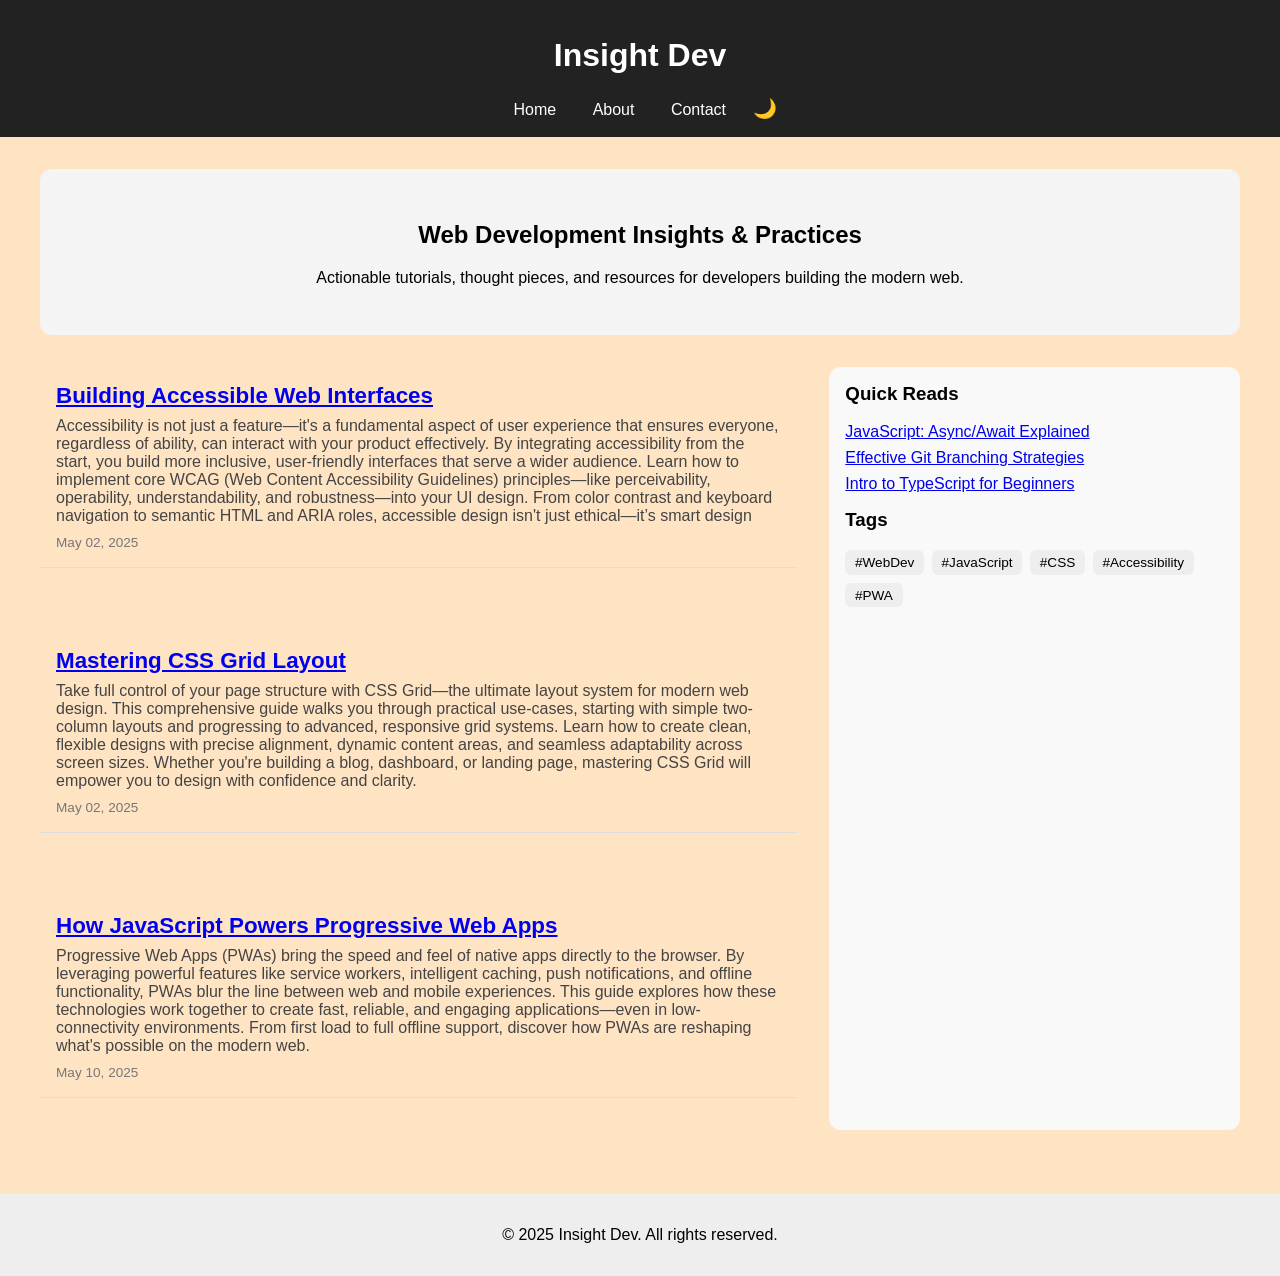
<file: index.html>
<!DOCTYPE html>
<html lang="en">
<head>
  <meta charset="UTF-8" />
  <meta name="viewport" content="width=device-width, initial-scale=1.0"/>
  <title>Home | Insight Dev Blog</title>
  <link rel="stylesheet" href="style.css" />
</head>
<body>
  <header>
    <h1>Insight Dev</h1>
    <nav>
      <a href="index.html">Home</a>
      <a href="about.html">About</a>
      <a href="contact.html">Contact</a>
      <button id="dark-toggle" aria-label="Toggle dark mode">🌙</button>

    </nav>
    
  </header>

  <main class="main-layout">
    <!-- Hero Banner -->
    <section class="hero">
      <h2>Web Development Insights & Practices</h2>
      <p>Actionable tutorials, thought pieces, and resources for developers building the modern web.</p>
    </section>

    <!-- Blog Posts -->
    <section class="content">
      <article class="post-preview">
        <h3><a href="post.html">Building Accessible Web Interfaces</a></h3>
        <p>Accessibility is not just a feature—it's a fundamental aspect of user experience that ensures everyone, regardless of ability, can interact with your product effectively.
          By integrating accessibility from the start, you build more inclusive, user-friendly interfaces that serve a wider audience. 
          Learn how to implement core WCAG (Web Content Accessibility Guidelines) principles—like perceivability, operability, understandability, and robustness—into your UI design. From color contrast and keyboard navigation to semantic HTML and ARIA roles, accessible design isn't just ethical—it’s smart design</p>
        <span class="date">May 02, 2025</span>
      </article>

      <article class="post-preview">
        <h3><a href="post.html">Mastering CSS Grid Layout</a></h3>
        <p>Take full control of your page structure with CSS Grid—the ultimate layout system for modern web design. 
           This comprehensive guide walks you through practical use-cases, starting with simple two-column layouts and progressing to advanced, responsive grid systems. Learn how to create clean, flexible designs with precise alignment, dynamic content areas, and seamless adaptability across screen sizes. 
           Whether you're building a blog, dashboard, or landing page, mastering CSS Grid will empower you to design with confidence and clarity.</p>
        <span class="date">May 02, 2025</span>
      </article>

      <article class="post-preview">
        <h3><a href="post.html">How JavaScript Powers Progressive Web Apps</a></h3>
        <p>Progressive Web Apps (PWAs) bring the speed and feel of native apps directly to the browser. 
           By leveraging powerful features like service workers, intelligent caching, push notifications, and offline functionality, PWAs blur the line between web and mobile experiences. 
           This guide explores how these technologies work together to create fast, reliable, and engaging applications—even in low-connectivity environments. From first load to full offline support, discover how PWAs are reshaping what's possible on the modern web.</p>
        <span class="date">May 10, 2025</span>
      </article>
    </section>

    <!-- Sidebar -->
    <aside class="sidebar">
      <h3>Quick Reads</h3>
      <ul>
        <li><a href="post.html">JavaScript: Async/Await Explained</a></li>
        <li><a href="post2.html">Effective Git Branching Strategies</a></li>
        <li><a href="post3.html">Intro to TypeScript for Beginners</a></li>
      </ul>

      <h3>Tags</h3>
      <div class="tags">
        <span>#WebDev</span>
        <span>#JavaScript</span>
        <span>#CSS</span>
        <span>#Accessibility</span>
        <span>#PWA</span>
      </div>
    </aside>
  </main>

  <footer>
    <p>&copy; 2025 Insight Dev. All rights reserved.</p>
  </footer>

  <script src="script.js"></script>
</body>
</html>
</file>
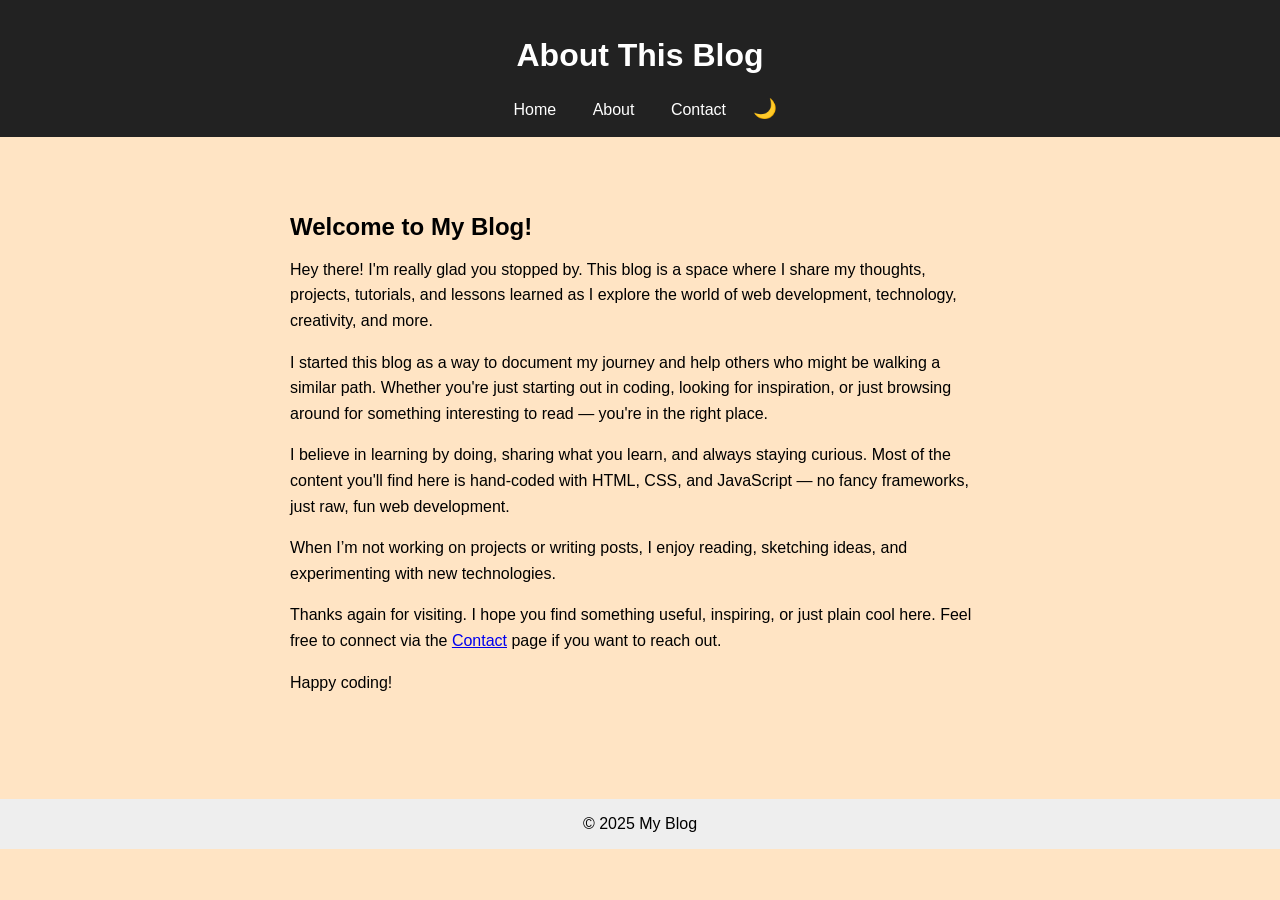
<file: about.html>
<!DOCTYPE html>
<html lang="en">
<head>
  <meta charset="UTF-8" />
  <meta name="viewport" content="width=device-width, initial-scale=1.0"/>
  <title>About</title>
  <link rel="stylesheet" href="style.css" />
</head>
<body>
  <header>
    <h1>About This Blog</h1>
    <nav>
      <a href="index.html">Home</a>
      <a href="about.html">About</a>
      <a href="contact.html">Contact</a>
      <button id="dark-toggle" aria-label="Toggle dark mode">🌙</button>
    </nav>
   
  </header>

  <main>
    <div id="about-container"></div>
  </main>

  <footer>&copy; 2025 My Blog</footer>
  <script src="script.js"></script>
</body>
</html>


<!-- <!DOCTYPE html>
<html lang="en">


<head>
  <meta charset="UTF-8" />
  <meta name="viewport" content="width=device-width, initial-scale=1.0"/>
  <title>About</title>
  <link rel="stylesheet" href="style.css" />
</head>
<body>
  <header>
    <h1>About This Blog</h1>
    <nav>
      <a href="index.html">Home</a>
      <a href="about.html">About</a>
      <a href="contact.html">Contact</a>
    </nav>
  </header>

  <main>
    <article class="about-post">
      <h2>Welcome to My Blog!</h2>
      <p>
        Hey there! I'm really glad you stopped by. This blog is a space where I share my thoughts, projects, tutorials, and lessons learned as I explore the world of web development, technology, creativity, and more.
      </p>
      <p>
        I started this blog as a way to document my journey and help others who might be walking a similar path. Whether you're just starting out in coding, looking for inspiration, or just browsing around for something interesting to read — you're in the right place.
      </p>
      <p>
        I believe in learning by doing, sharing what you learn, and always staying curious. Most of the content you'll find here is hand-coded with HTML, CSS, and JavaScript — no fancy frameworks, just raw, fun web development.
      </p>
      <p>
        When I’m not working on projects or writing posts, I enjoy reading, sketching ideas, and experimenting with new technologies.
      </p>
      <p>
        Thanks again for visiting. I hope you find something useful, inspiring, or just plain cool here. Feel free to connect via the <a href="contact.html">Contact</a> page if you want to reach out.
      </p>
      <p>Happy coding!</p>
    </article>
  </main>

  <footer>&copy; 2025 My Blog</footer>
</body>
</html> -->
</file>
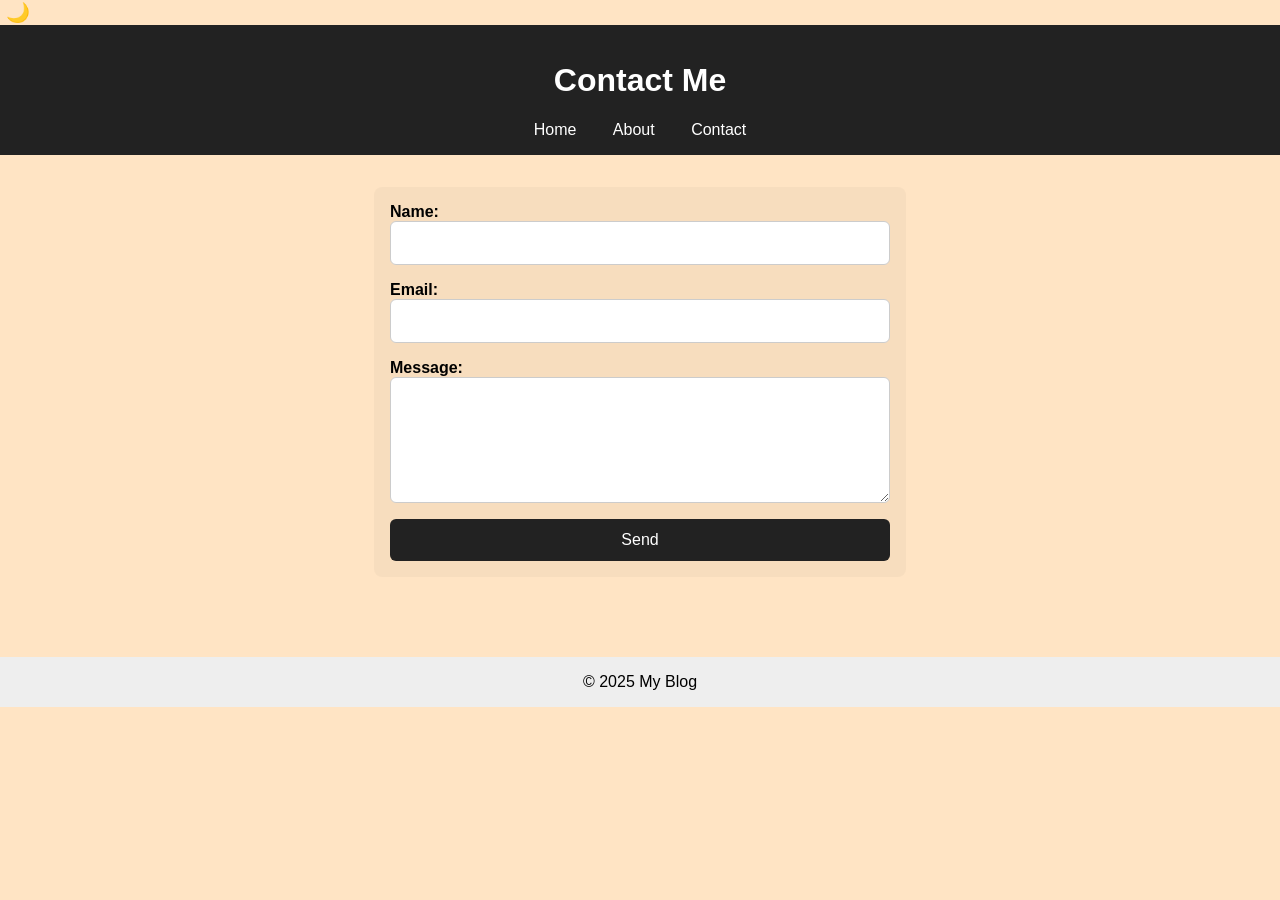
<file: contact.html>
<!DOCTYPE html>
<html lang="en">
<head>
  <meta charset="UTF-8" />
  <meta name="viewport" content="width=device-width, initial-scale=1.0"/>
  <title>Contact</title>
  <link rel="stylesheet" href="style.css" />
  <button id="dark-toggle" aria-label="Toggle dark mode">🌙</button>
</head>
<body>
  <header>
    <h1>Contact Me</h1>
    <nav>
      <a href="index.html">Home</a>
      <a href="about.html">About</a>
      <a href="contact.html">Contact</a>
    </nav>
  </header>

  <main>
    <form id="contact-form">
      <label>Name: <input type="text" name="name" required /></label>
      <label>Email: <input type="email" name="email" required /></label>
      <label>Message: <textarea name="message" required></textarea></label>
      <button type="submit">Send</button>
    </form>
    <p id="form-msg"></p>
  </main>

  <footer>&copy; 2025 My Blog</footer>
  <script src="script.js"></script>
</body>
</html>
</file>
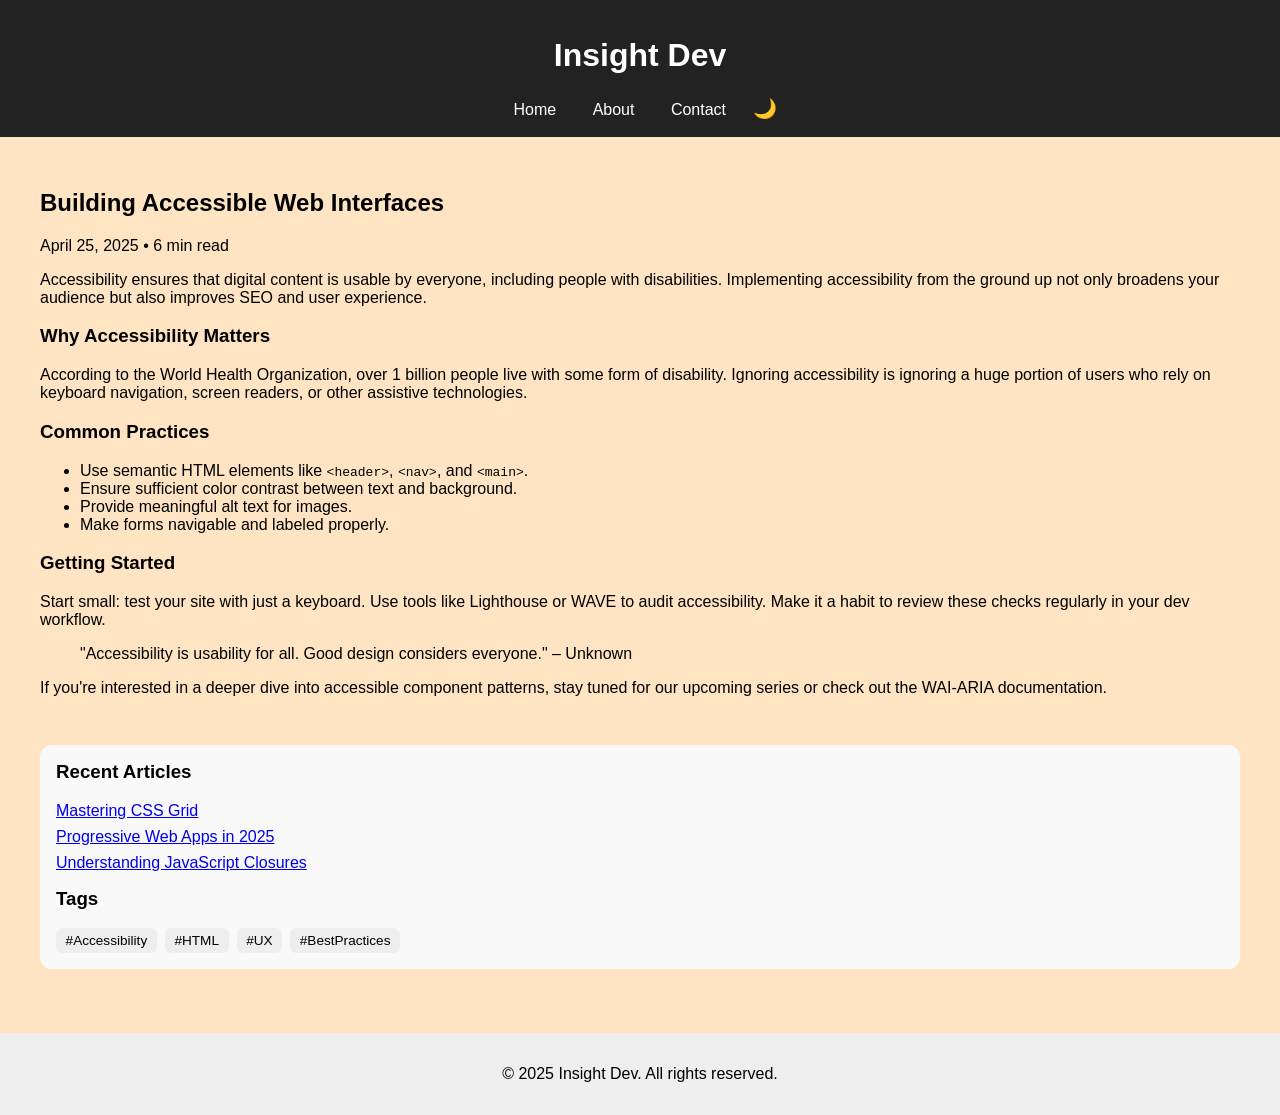
<file: post.html>
<!DOCTYPE html>
<html lang="en">
<head>
  <meta charset="UTF-8" />
  <meta name="viewport" content="width=device-width, initial-scale=1.0"/>
  <title>Post Title | Insight Dev Blog</title>
  <link rel="stylesheet" href="style.css" />
</head>
<body>
  <header>
    <h1>Insight Dev</h1>
    <nav>
      <a href="index.html">Home</a>
      <a href="about.html">About</a>
      <a href="contact.html">Contact</a>
      <button id="dark-toggle" aria-label="Toggle dark mode">🌙</button>
    </nav>
    
  </header>

  <main class="main-layout">
    <!-- Post Content -->
    <article class="post-content">
      <h2>Building Accessible Web Interfaces</h2>
      <p class="date">April 25, 2025 • 6 min read</p>

      <p>Accessibility ensures that digital content is usable by everyone, including people with disabilities. Implementing accessibility from the ground up not only broadens your audience but also improves SEO and user experience.</p>

      <h3>Why Accessibility Matters</h3>
      <p>According to the World Health Organization, over 1 billion people live with some form of disability. Ignoring accessibility is ignoring a huge portion of users who rely on keyboard navigation, screen readers, or other assistive technologies.</p>

      <h3>Common Practices</h3>
      <ul>
        <li>Use semantic HTML elements like <code>&lt;header&gt;</code>, <code>&lt;nav&gt;</code>, and <code>&lt;main&gt;</code>.</li>
        <li>Ensure sufficient color contrast between text and background.</li>
        <li>Provide meaningful alt text for images.</li>
        <li>Make forms navigable and labeled properly.</li>
      </ul>

      <h3>Getting Started</h3>
      <p>Start small: test your site with just a keyboard. Use tools like Lighthouse or WAVE to audit accessibility. Make it a habit to review these checks regularly in your dev workflow.</p>

      <blockquote>"Accessibility is usability for all. Good design considers everyone." – Unknown</blockquote>

      <p>If you're interested in a deeper dive into accessible component patterns, stay tuned for our upcoming series or check out the WAI-ARIA documentation.</p>
    </article>

    <!-- Optional Sidebar -->
    <aside class="sidebar">
      <h3>Recent Articles</h3>
      <ul>
        <li><a href="post.html">Mastering CSS Grid</a></li>
        <li><a href="post2.html">Progressive Web Apps in 2025</a></li>
        <li><a href="post3.html">Understanding JavaScript Closures</a></li>
      </ul>

      <h3>Tags</h3>
      <div class="tags">
        <span>#Accessibility</span>
        <span>#HTML</span>
        <span>#UX</span>
        <span>#BestPractices</span>
      </div>
    </aside>
  </main>

  <footer>
    <p>&copy; 2025 Insight Dev. All rights reserved.</p>
  </footer>

  <script src="script.js"></script>
</body>
</html>



<!-- <!DOCTYPE html>
<html lang="en">
<head>
  <meta charset="UTF-8" />
  <meta name="viewport" content="width=device-width, initial-scale=1.0"/>
  <title>Blog Post</title>
  <link rel="stylesheet" href="style.css" />
</head>
<body>
  <header>
    <h1>My Awesome Blog</h1>
    <nav>
      <a href="index.html">Home</a>
      <a href="about.html">About</a>
      <a href="contact.html">Contact</a>
    </nav>
  </header>

  <main>
    <article>
      <p>
        Building this blog was a fun and simple project. I started by creating a clean folder structure,
        then wrote a basic HTML layout for the home page and each blog post.
      </p>

      <p>
        I used CSS to add styling and keep everything readable and responsive. The goal was to make something
        lightweight that loads quickly and is easy to expand as I write more posts.
      </p>

      <p>
        In future updates, I plan to add more posts, maybe even a comment section using JavaScript or a lightweight backend.
      </p>

      <h2>Key Steps</h2>
      <ul>
        <li>Set up project folders: <code>css/</code>, <code>js/</code>, <code>posts/</code></li>
        <li>Created <code>index.html</code> with links to posts</li>
        <li>Wrote this post in <code>post1.html</code></li>
        <li>Styled the pages using <code>style.css</code></li>
      </ul>

      <p>Thanks for reading! Stay tuned for more.</p>
    </article>
  </main>

  <footer>&copy; 2025 My Blog</footer>
</body>
</html> -->
</file>
<file: style.css>
:root {
  --bg-color: #ffffff;
  --text-color: #000000;
  --header-bg: #222222;
  --footer-bg: #eeeeee;
}

body {
  background-color: var(--bg-color);
  color: var(--text-color);
  font-family: Arial, sans-serif;
  margin: 0;
  padding: 0;
}

/* header {
  background-color: var(--header-bg);
  color: white;
  padding: 1rem;
  text-align: center;
  display: flex;
  justify-content: space-between;
  align-items: center;
} */

header {
  background: #222;
  color: #fff;
  padding: 1rem;
  text-align: center;
  justify-content: space-between;
  align-items: center;
}


button#dark-toggle {
  background: none;
  border: none;
  color: inherit;
  font-size: 1.2rem;
  cursor: pointer;
}

footer {
  background-color: var(--footer-bg);
  text-align: center;
  padding: 1rem;
  margin-top: 2rem;
}

/* Dark Mode Overrides */
body.dark-mode {
  --bg-color: #121212;
  --text-color: #e0e0e0;
  --header-bg: #1f1f1f;
  --footer-bg: #1f1f1f;
}


body {
  font-family: Arial, sans-serif;
  margin: 0;
  padding: 0;
  background-color: bisque;
}


nav a {
  margin: 0 1rem;
  color: #fff;
  text-decoration: none;
}

main {
  padding: 2rem;
}
.about-post {
  max-width: 700px;
  margin: 0 auto;
  padding: 1.5rem;
}

.about-post h2 {
  margin-bottom: 1rem;
}

.about-post p {
  line-height: 1.6;
  margin-bottom: 1rem;
}

.post-preview {
  border-bottom: 1px solid #ccc;
  margin-bottom: 2rem;
}

img {
  max-width: 100%;
  height: auto;
}

footer {
  text-align: center;
  padding: 1rem;
  background: #eee;
  margin-top: 2rem;
}

form {
  display: flex;
  flex-direction: column;
  gap: 1rem;
  max-width: 500px;
  margin: 0 auto;
  padding: 1rem;
  background-color: rgba(0, 0, 0, 0.03);
  border-radius: 8px;
}

form label {
  display: flex;
  flex-direction: column;
  font-weight: bold;
  color: var(--text-color);
}

form input,
form textarea {
  padding: 0.75rem;
  border: 1px solid #ccc;
  border-radius: 6px;
  font-size: 1rem;
  background-color: #fff;
  color: #000;
}

form textarea {
  resize: vertical;
  min-height: 100px;
}

form button[type="submit"] {
  background-color: #222;
  color: #fff;
  padding: 0.75rem 1.25rem;
  border: none;
  border-radius: 6px;
  font-size: 1rem;
  cursor: pointer;
  transition: background-color 0.3s ease;
}

form button[type="submit"]:hover {
  background-color: #444;
}

/* Dark mode form styling */
body.dark-mode form {
  background-color: rgba(255, 255, 255, 0.05);
}

body.dark-mode form input,
body.dark-mode form textarea {
  background-color: #1e1e1e;
  color: #eee;
  border: 1px solid #444;
}

body.dark-mode form button[type="submit"] {
  background-color: #eee;
  color: #000;
}

body.dark-mode form button[type="submit"]:hover {
  background-color: #ccc;
}

.main-layout {
  display: flex;
  flex-wrap: wrap;
  gap: 2rem;
  max-width: 1200px;
  margin: 0 auto;
  padding: 2rem;
}

.hero {
  width: 100%;
  padding: 2rem;
  background-color: #f4f4f4;
  border-radius: 12px;
  text-align: center;
}

.content {
  flex: 2;
  display: flex;
  flex-direction: column;
  gap: 2rem;
}

.post-preview {
  padding: 1rem;
  border-bottom: 1px solid #ddd;
}

.post-preview h3 {
  margin: 0 0 0.5rem;
  font-size: 1.4rem;
}

.post-preview p {
  margin: 0 0 0.5rem;
  color: #444;
}

.post-preview .date {
  font-size: 0.85rem;
  color: #777;
}

.sidebar {
  flex: 1;
  min-width: 250px;
  padding: 1rem;
  background-color: #f9f9f9;
  border-radius: 12px;
}

.sidebar h3 {
  margin-top: 0;
}

.sidebar ul {
  list-style: none;
  padding-left: 0;
}

.sidebar li {
  margin-bottom: 0.5rem;
}

.tags {
  display: flex;
  flex-wrap: wrap;
  gap: 0.5rem;
}

.tags span {
  background-color: #eee;
  padding: 0.3rem 0.6rem;
  border-radius: 6px;
  font-size: 0.85rem;
}

/* Dark mode adjustments */
body.dark-mode .hero {
  background-color: #222;
  color: #eee;
}

body.dark-mode .sidebar {
  background-color: #1e1e1e;
}

body.dark-mode .tags span {
  background-color: #333;
  color: #fff;
}

/* === DARK MODE STYLES === */
body.dark-mode {
  background-color: #121212;
  color: #e0e0e0;
}

body.dark-mode header,
body.dark-mode footer {
  background-color: #1e1e1e;
  color: #fff;
}

body.dark-mode nav a {
  color: #ddd;
}

body.dark-mode .hero {
  background-color: #1a1a1a;
}

body.dark-mode .post-preview,
body.dark-mode .post-content,
body.dark-mode .sidebar {
  background-color: #1e1e1e;
  border-color: #333;
}

body.dark-mode .tags span {
  background-color: #333;
  color: #eee;
}

body.dark-mode a {
  color: #90caf9;
}

body.dark-mode blockquote {
  border-left: 4px solid #444;
  color: #bbb;
}
</file>
